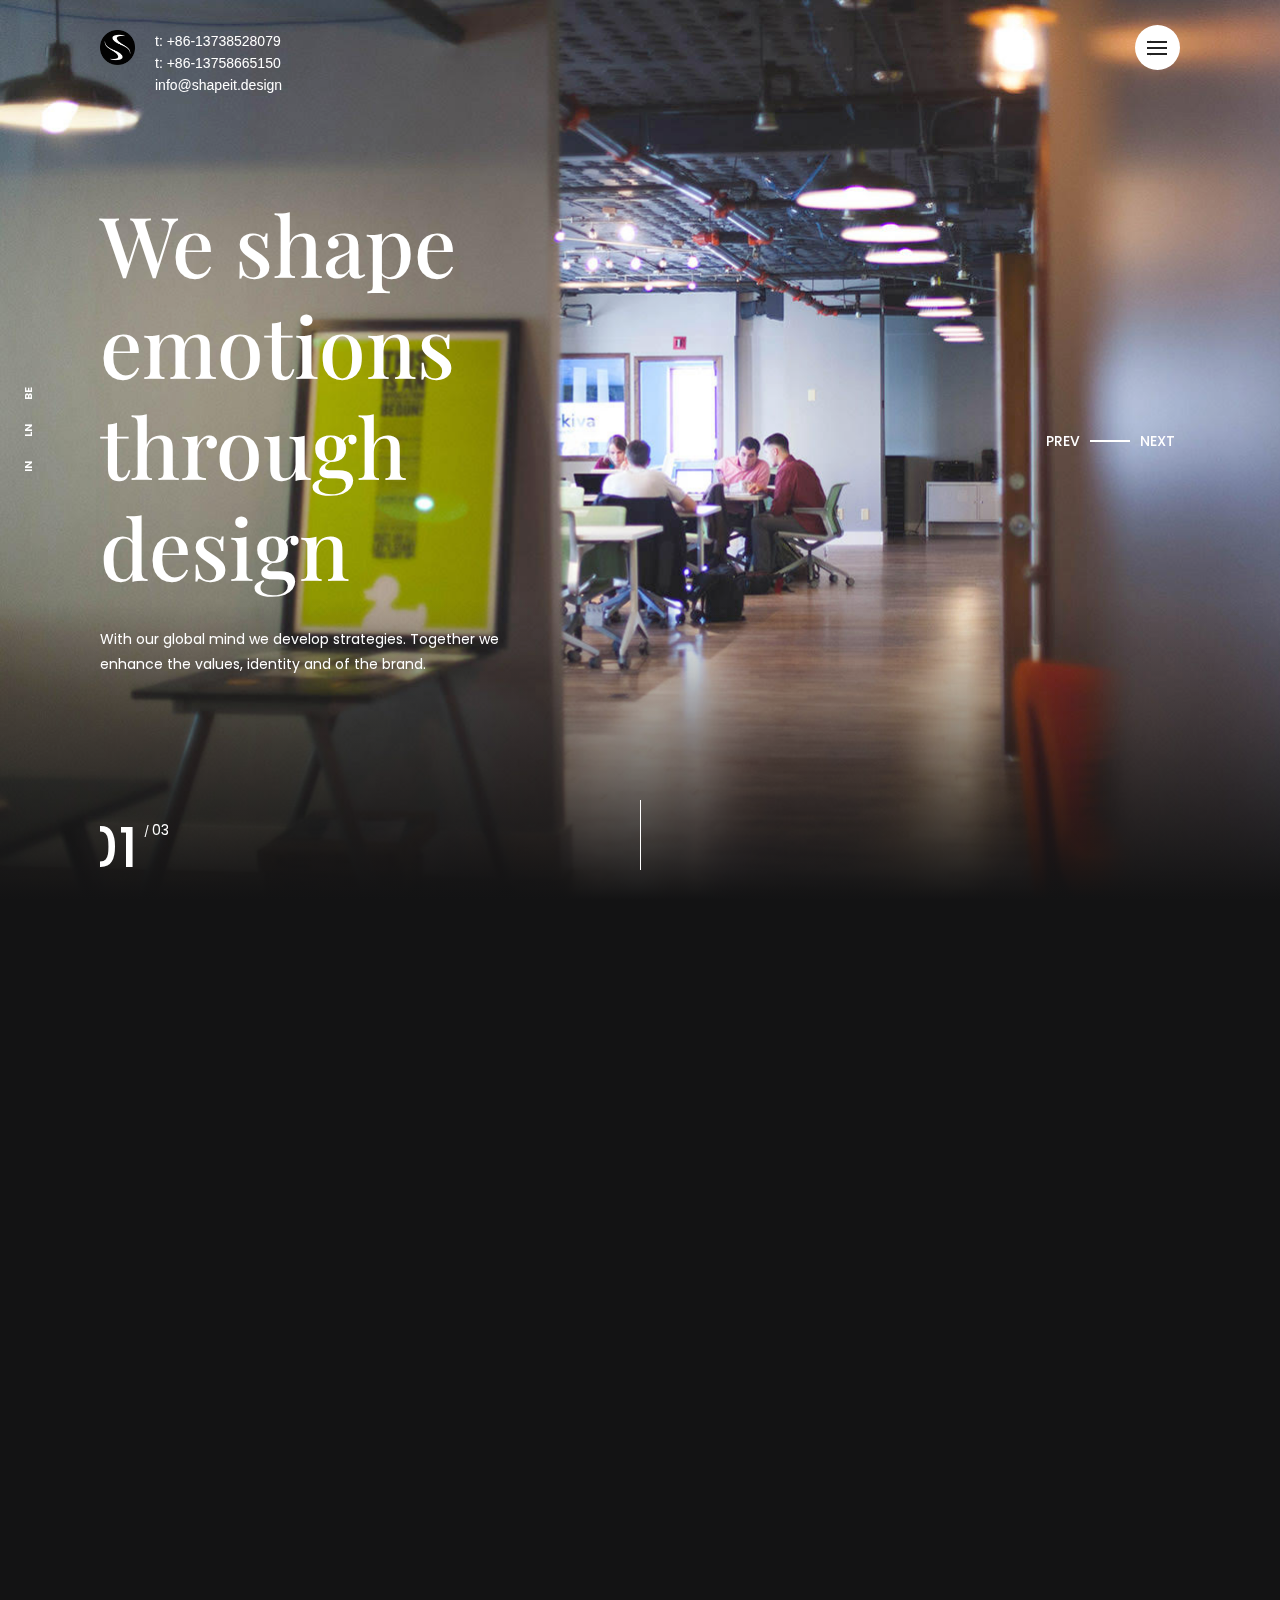
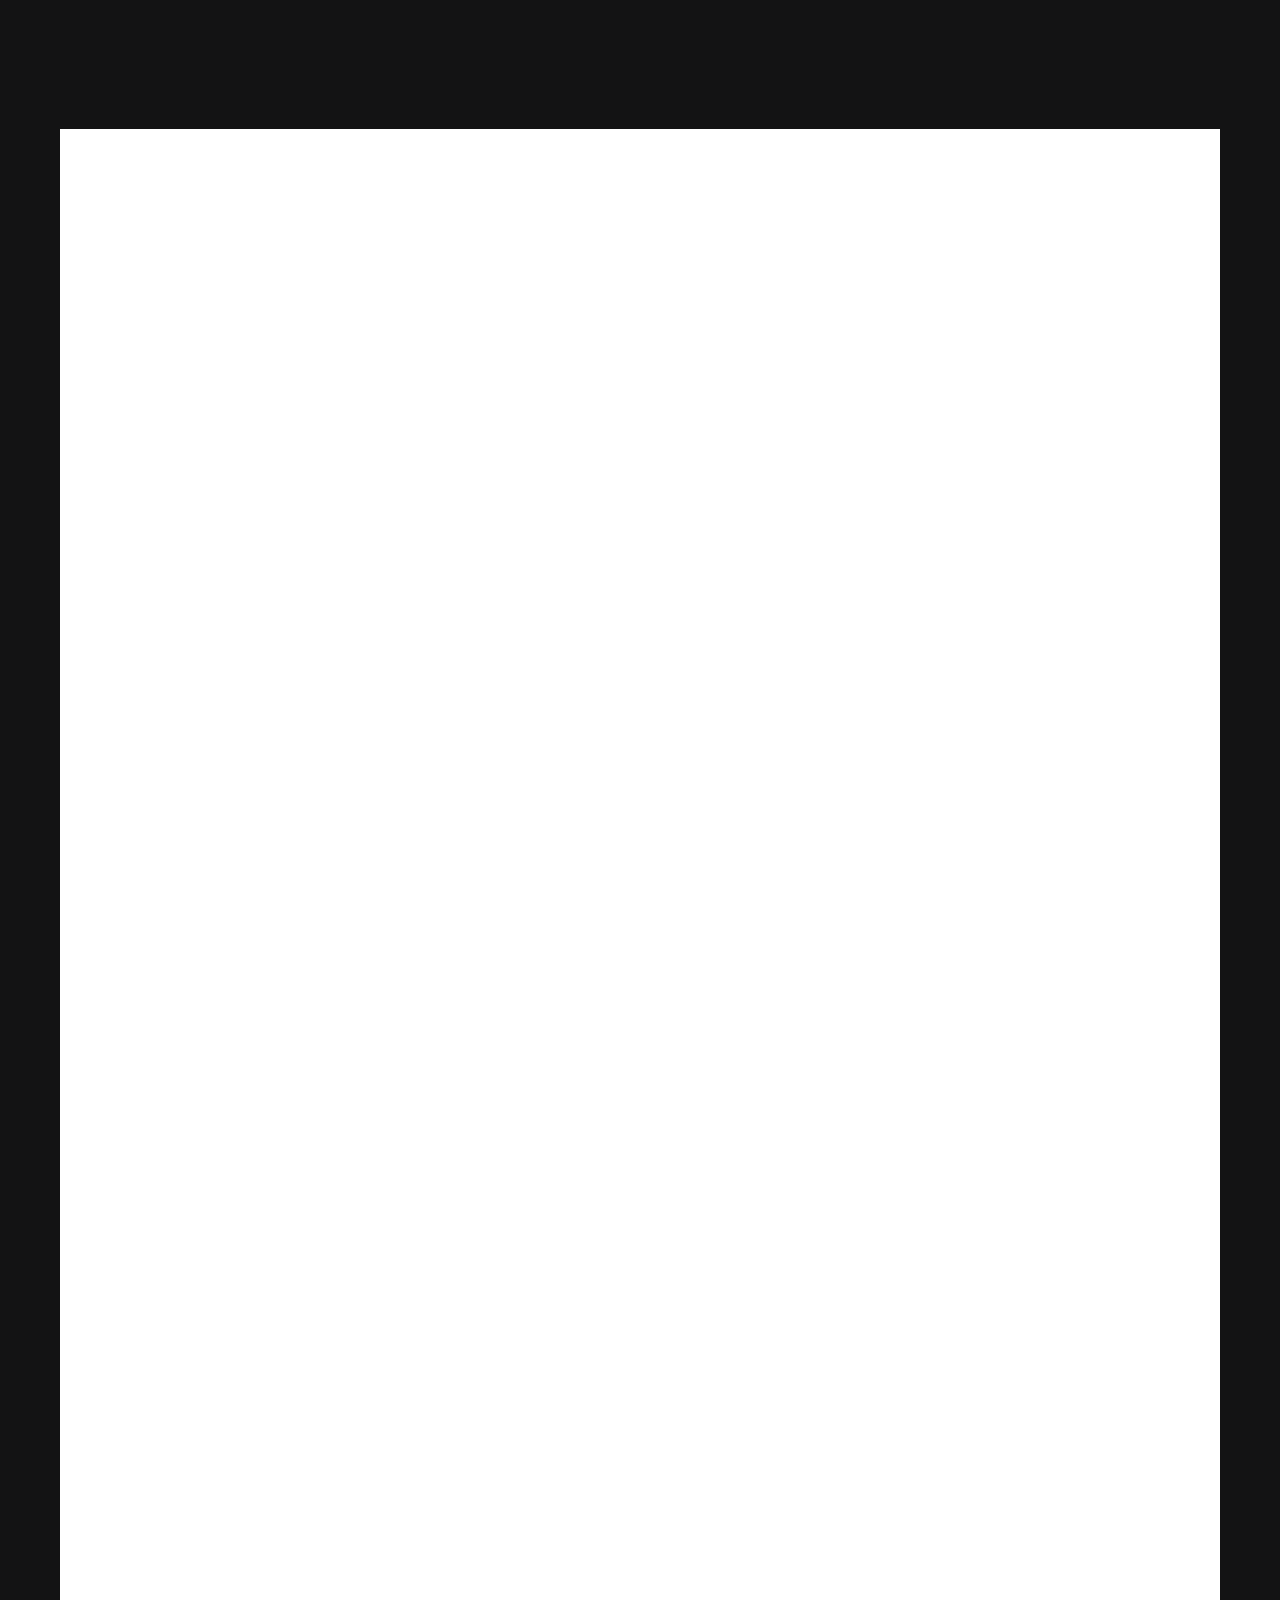
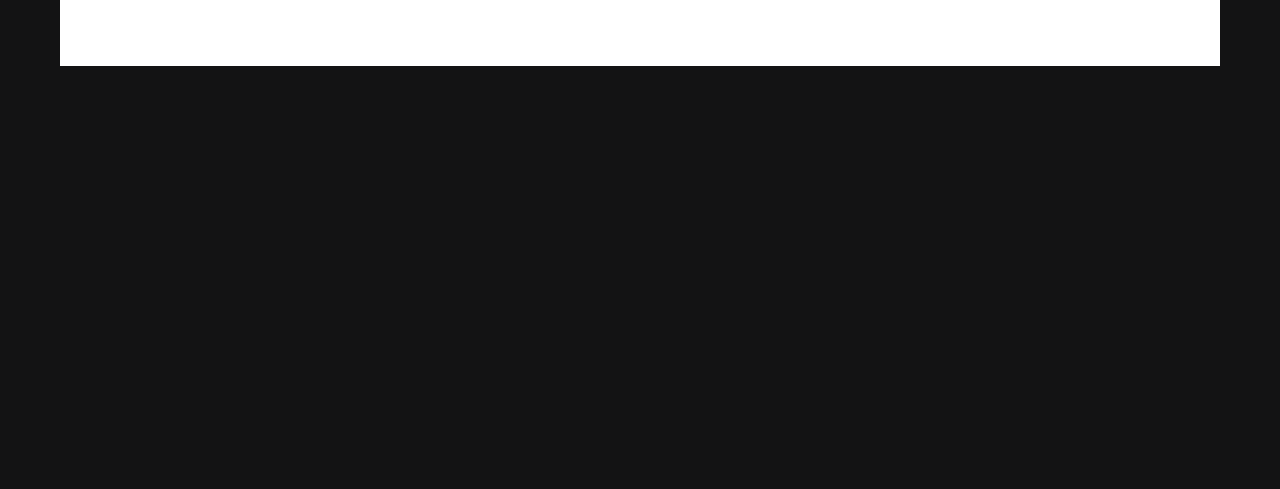
<file: index.html>
<!DOCTYPE html>
<html lang="en">

<head>
  <meta charset="utf-8" />
  <meta name="viewport" content="width=device-width, initial-scale=1, shrink-to-fit=no" />
  <meta name="format-detection" content="telephone=no" />
  <title>Shape It Design</title>
  <meta name="keywords"
    content="creative, works, showcase, portfolio, highlight, projects, parallax, agency, digital, studio, css, animation, transition, svg, html, css" />

  <!-- FAVICON FILES -->
  <link href="ico/favicon.png" rel="shortcut icon" />

  <!-- CSS FILES -->
  <link rel="stylesheet" href="css/animate.min.css" />
  <link rel="stylesheet" href="css/hamburger-menu.css" />
  <link rel="stylesheet" href="css/odometer.min.css" />
  <link rel="stylesheet" href="css/swiper.min.css" />
  <link rel="stylesheet" href="css/fancybox.min.css" />
  <link rel="stylesheet" href="css/bootstrap.min.css" />
  <link rel="stylesheet" href="css/style.css" />
</head>

<body>
  <div class="preloader">
    <img src="images/preloader.gif" alt="Image" />
    <ul class="text-rotater">
      <li>Hangin there</li>
      <li>Still loading</li>
      <li>Almost done</li>
    </ul>
  </div>
  <!-- end preloader -->
  <div class="transition-overlay"></div>
  <!-- end transition-overlay -->
  <main>
    <ul class="hamburger-navigation">
      <li>
        <a href="index.html">Home</a>
        <!-- <ul class="dropdown">
          <li><a href="index-video.html">VIDEO BG</a></li>
          <li><a href="index-mouse-split.html">MOUSE SPLIT</a></li>
          <li><a href="index-animation.html">ANIMATION</a></li>
        </ul> -->
      </li>
      <li><a href="index.html">Works</a></li>
      <li>
        <a href="say-hello.html">Contact</a>
      </li>
      <li>
        <a href="careers.html">Carrers</a>
      </li>
    </ul>
    <!-- end hamburger-navigation -->
    <svg class="shape-overlays" viewBox="0 0 100 100" preserveAspectRatio="none">
      <path class="shape-overlays__path" d=""></path>
      <path class="shape-overlays__path" d=""></path>
      <path class="shape-overlays__path" d=""></path>
    </svg>
    <header class="header">
      <div class="logo"><a href="index.html"><img src="images/logo.png" alt="Image"></a></div>
      <!-- end logo -->
      <div style="float: left" class="d-flex flex-column">
        <span class="phone">t: +86-13738528079</span>
        <span class="phone">t: +86-13758665150</span>
        <span class="phone">info@shapeit.design</span>
      </div>
      <div class="hamburger" id="hamburger">
        <div class="hamburger__line hamburger__line--01">
          <div class="hamburger__line-in hamburger__line-in--01"></div>
        </div>
        <div class="hamburger__line hamburger__line--02">
          <div class="hamburger__line-in hamburger__line-in--02"></div>
        </div>
        <div class="hamburger__line hamburger__line--03">
          <div class="hamburger__line-in hamburger__line-in--03"></div>
        </div>
        <div class="hamburger__line hamburger__line--cross01">
          <div class="hamburger__line-in hamburger__line-in--cross01"></div>
        </div>
        <div class="hamburger__line hamburger__line--cross02">
          <div class="hamburger__line-in hamburger__line-in--cross02"></div>
        </div>
      </div>
      <!-- end hamburger -->
      <!-- <div class="equalizer"> <span></span> <span></span> <span></span> <span></span> </div> -->
      <!-- end equalizer -->

      <ul class="language">
        <!-- <li><a href="#">EN</a></li> -->
        <!-- <li><a href="#">RU</a></li> -->
      </ul>
    </header>
    <ul class="social-bar">
      <li><a href="https://www.instagram.com/shapeit.design/">IN</a></li>
      <li><a href="https://www.linkedin.com/company/shapeit-design/about/">LN</a></li>
      <li><a href="https://www.behance.net/shapeemotions">BE</a></li>
    </ul>
    <section class="slider">
      <div class="swiper-container">
        <div class="swiper-wrapper">
          <div class="swiper-slide bg-image" data-background="images/slider1.jpg" data-stellar-background-ratio="0.5">
            <div class="inner">
              <!-- <h5 data-swiper-parallax="-600">CUSTOM ELEMENTS</h5> -->
              <h2 data-swiper-parallax="-400">We shape emotions through design</h2>
              <p data-swiper-parallax="-200">
                With our global mind we develop strategies. Together we enhance the values, identity and of the brand.
              </p>
              <!-- <a href="#" class="link">DISCOVER NOW</a> -->
              <!-- <a href="videos/video.mp4" class="video-link" data-fancybox data-width="640" data-height="360">
                <svg version="1.1" xmlns="http://www.w3.org/2000/svg" xmlns:xlink="http://www.w3.org/1999/xlink" x="0px"
                  y="0px" viewBox="0 0 104 104" enable-background="new 0 0 104 104" xml:space="preserve">
                  <circle class="video-play-circle" fill="none" stroke="#fff" stroke-width="4" stroke-miterlimit="10"
                    cx="52" cy="52" r="50" />
                </svg>
                <span class="video-play-outline"></span>
              </a> -->
            </div>
            <!-- end inner -->
          </div>
          <!-- end swiper-slide -->
          <div class="swiper-slide bg-image" data-background="images/slider2.jpg" data-stellar-background-ratio="0.5">
            <div class="inner">
              <!-- <h5 data-swiper-parallax="-600">USER INTERFACE</h5> -->
              <h2 data-swiper-parallax="-400">We are a complete design consultancy.</h2>
              <p data-swiper-parallax="-200">
                From strategy to customer love.
              </p>
              <!-- <a href="#" class="link">DISCOVER NOW</a> -->
            </div>
            <!-- end inner -->
          </div>
          <!-- end swiper-slide -->
          <div class="swiper-slide bg-image" data-background="images/slider3.jpg" data-stellar-background-ratio="0.5">
            <div class="inner">
              <!-- <h5 data-swiper-parallax="-600">EASY TO USE</h5> -->
              <h2 data-swiper-parallax="-400">Design meets strategy</h2>
              <p data-swiper-parallax="-200">
                We use strategy, business managment, product and transportation design as our knowledge, beyond
                discovering insights creating meaningful experiences.
              </p>
              <!-- <a href="#" class="link">DISCOVER NOW</a> -->
            </div>
            <!-- end inner -->
          </div>
          <!-- end swiper-slide -->
        </div>
        <!-- Add Pagination -->
        <div class="swiper-pagination"></div>
        <!-- Add Navigation -->
        <div class="swiper-button-prev">
          <span>PREV</span><img src="images/arrow-left.svg" alt="Image" />
        </div>
        <span class="swiper-button-line"></span>
        <div class="swiper-button-next">
          <span>NEXT</span><img src="images/arrow-right.svg" alt="Image" />
        </div>
      </div>
      <!-- end swiper-container -->
      <div class="scroll-down"><span></span></div>
    </section>
    <!-- end slider -->
    <section class="content">
      <div class="works four-cols">
        <div class="grid-sizer"></div>
        <!-- end grid-sizer -->
        <div class="grid-item-double">
          <figure class="reveal-effect se2-white wow perspective-box">
            <img src="images/a1.jpg" alt="Image" />
            <figcaption>
              <a href="project-detail1.html">
                <div class="bg-color" data-background="#2095f4"></div>
                <!-- end bg-color -->
                <!-- <div class="brand">
                    <img src="images/logo-brand.png" alt="Image" />
                  </div> -->
                <!-- end brand -->
                <h5>Mobility solutions</h5>
                <!-- <small>WEB, UI-UX, CODING</small> -->
              </a>
            </figcaption>
          </figure>
        </div>
        <!-- end grid-item -->
        <div class="grid-item-double">
          <figure class="reveal-effect se2-white wow perspective-box">
            <img src="images/a2.jpg" alt="Image" />
            <figcaption>
              <a href="project-detail2.html">
                <div class="bg-color" data-background="#ffc509"></div>
                <!-- end bg-color -->
                <!-- <div class="brand">
                    <img src="images/logo-brand.png" alt="Image" />
                  </div> -->
                <!-- end brand -->
                <h5>Helmet design</h5>
                <!-- <small>IOS, APP, CODEX</small> -->
              </a>
            </figcaption>
          </figure>
        </div>
        <!-- end grid-item -->
        <div class="grid-item">
          <figure class="reveal-effect se2-white wow perspective-box">
            <img src="images/a3.jpg" alt="Image" />
            <figcaption>
              <a href="project-detail3.html">
                <div class="bg-color" data-background="#6dd7a9"></div>
                <!-- end bg-color -->
                <!-- <div class="brand">
                    <img src="images/logo-brand.png" alt="Image" />
                  </div> -->
                <!-- end brand -->
                <h5>Engineering solutions</h5>
                <!-- <small>VIDEO, WEB, UI-UX</small> -->
              </a>
            </figcaption>
          </figure>
        </div>
        <!-- end grid-item -->
        <div class="grid-item">
          <figure class="reveal-effect se2-white wow perspective-box">
            <img src="images/a4.jpg" alt="Image" />
            <figcaption>
              <a href="project-detail4.html">
                <div class="bg-color" data-background="#2d2d2f"></div>
                <!-- end bg-color -->
                <!-- <div class="brand">
                    <img src="images/logo-brand.png" alt="Image" />
                  </div> -->
                <!-- end brand -->
                <h5>Accessories</h5>
                <!-- <small>VIDEO, OTHERS</small> -->
              </a>
            </figcaption>
          </figure>
        </div>
        <!-- end grid-item -->
        <div class="grid-item">
          <figure class="reveal-effect se2-white wow perspective-box">
            <img src="images/a6.jpg" alt="Image" />
            <figcaption>
              <a href="project-detail6.html">
                <div class="bg-color" data-background="#fec520"></div>
                <!-- end bg-color -->
                <!-- <div class="brand">
                    <img src="images/logo-brand.png" alt="Image" />
                  </div> -->
                <!-- end brand -->
                <h5>Motorcycle design</h5>
                <!-- <small>ANDROID, APP</small> -->
              </a>
            </figcaption>
          </figure>
        </div>
        <!-- end grid-item -->
        <div class="grid-item-double">
          <figure class="reveal-effect se2-white wow perspective-box">
            <img src="images/a5.jpg" alt="Image" />
            <figcaption>
              <a href="project-detail5.html">
                <div class="bg-color" data-background="#9f7cb2"></div>
                <!-- end bg-color -->
                <!-- <div class="brand">
                    <img src="images/logo-brand.png" alt="Image" />
                  </div> -->
                <!-- end brand -->
                <h5>Product design</h5>
                <!-- <small>AD, PRINT, DESIGN</small> -->
              </a>
            </figcaption>
          </figure>
        </div>
        <!-- end grid-item -->
      </div>
      <!-- end works -->
      <div class="icon-features">
        <div class="container">
          <div class="row">
            <div class="col-md-4 col-sm-4 col-12 wow fadeIn">
              <!-- <img src="images/icon01.png" alt="Image" /> -->
              <p class="titleBold">STRATEGY</p>

              <p>
                Each brand is unique. Our role is to help our clients to build and illustrate a long-term brand vision.
              </p>
              <!-- <a href="#">DISCOVER MORE</a> -->
            </div>
            <!-- end col-4 -->
            <div class="col-md-4 col-sm-4 col-12 wow fadeIn" data-wow-delay="0.2s">
              <!-- <img src="images/icon02.png" alt="Image" /> -->
              <p class="titleBold">DESIGN</p>

              <p>
                We aim to make the difference through the character and its perception. We believe in shaping the
                future.
              </p>
              <!-- <a href="#">DISCOVER MORE</a> -->
            </div>
            <!-- end col-4 -->
            <div class="col-md-4 col-sm-4 col-12 wow fadeIn" data-wow-delay="0.4s">
              <!-- <img src="images/icon03.png" alt="Image" /> -->
              <p class="titleBold">MARKETING</p>

              <p>
                We develop specific design identities creating an emotional connection with the customers.
              </p>
              <!-- <a href="#">DISCOVER MORE</a> -->
            </div>
            <!-- end col-4 -->
          </div>
          <!-- end row -->
        </div>
        <!-- end container -->
      </div>
      <!-- end icon-features -->
      <div class="side-image-content">
        <div class="inner">
          <figure class="reveal-effect se2-white wow main-image" data-aos="slide-effect">
            <img src="images/image01.jpg" alt="Image" />
          </figure>
          <figure class="reveal-effect se2-white wow sub-image" data-aos="slide-effect">
            <img src="images/image02.jpg" alt="Image" />
          </figure>
        </div>
        <!-- end inner -->
        <div class="inner bg1 wow fadeInRight">
          <div class="contenty">
            <h5>NEXT GENERATION</h5>
            <h2>We believe in holistic design</h2>
            <p>
              We are a close-knit team of industrial and digital designers, engineers, business analyst, researchers,
              and branding booster from around the world. We believe in advance the human experience.
            </p>
            <!-- <a href="#"><span data-hover="FIND OUT MORE">FIND OUT MORE</span></a> -->
          </div>
          <!-- end content -->
        </div>
        <!-- end inner -->
      </div>
      <!-- end side-image-content -->
      <div class="awards" id="counter">
        <div class="container">
          <div class="row">
            <div class="col-md-5 col-sm-12 col-12 wow fadeIn">
              <h2>Networking is the way to success</h2>
            </div>
            <!-- end col-5 -->
            <div class="col-md-7 col-sm-12 col-12 wow fadeIn" data-wow-delay="0.2s">
              <div class="row inner">
                <div class="col-md-4 col-sm-4 col-12">
                  <div class="award">
                    <figure>
                      <img src="images/award01.jpg" alt="Image" />
                    </figure>
                    <!-- <span class="odometer" id="1">00</span> -->
                  </div>
                  <!-- end award -->
                </div>
                <!-- end col-4 -->

                <div class="col-md-4 col-sm-4 col-12">
                  <div class="award">
                    <figure>
                      <img src="images/award02.jpg" alt="Image" />
                    </figure>
                    <!-- <span class="odometer" id="2">00</span> -->
                  </div>
                  <!-- end award -->
                </div>
                <!-- end col-4 -->

                <div class="col-md-4 col-sm-4 col-12">
                  <div class="award">
                    <figure>
                      <img src="images/award03.jpg" alt="Image" />
                    </figure>
                    <!-- <span class="odometer" id="3">00</span> -->
                  </div>
                  <!-- end award -->
                </div>
                <!-- end col-4 -->
              </div>
              <!-- end row inner -->
            </div>
            <!-- end col-7 -->
          </div>
          <!-- end row -->
          <div class="row">
            <div class="col-md-5 col-sm-12 col-12 wow fadeIn">
              <h2></h2>
            </div>
            <!-- end col-5 -->
            <div class="col-md-7 col-sm-12 col-12 wow fadeIn" data-wow-delay="0.2s">
              <div class="row inner">
                <div class="col-md-4 col-sm-4 col-12">
                  <div class="award">
                    <figure>
                      <img src="images/award04.jpg" alt="Image" />
                    </figure>
                    <!-- <span class="odometer" id="1">00</span> -->
                  </div>
                  <!-- end award -->
                </div>
                <!-- end col-4 -->

                <div class="col-md-4 col-sm-4 col-12">
                  <div class="award">
                    <figure>
                      <img src="images/award05.jpg" alt="Image" />
                    </figure>
                    <!-- <span class="odometer" id="2">00</span> -->
                  </div>
                  <!-- end award -->
                </div>
                <!-- end col-4 -->

                <div class="col-md-4 col-sm-4 col-12">
                  <!-- <div class="award"> -->
                  <!-- <figure>
                      <img src="images/award03.jpg" alt="Image" />
                    </figure> -->
                  <!-- <span class="odometer" id="3">00</span> -->
                  <!-- </div> -->
                  <!-- end award -->
                </div>
                <!-- end col-4 -->
              </div>
              <!-- end row inner -->
            </div>
            <!-- end col-7 -->
          </div>
          <!-- end row -->
        </div>
        <!-- end container -->
      </div>
      <!-- end awards -->
    </section>
    <!-- end content -->
  </main>
  <div class="footer-spacing"></div>
  <!-- end footer-spacing -->
  <footer class="footer">
    <img src="images/logo.png" alt="Image" />
    <ul class="social-media">
      <li><a href="https://www.instagram.com/shapeit.design/">IN</a></li>
      <li><a href="https://www.linkedin.com/company/shapeit-design/about/">LN</a></li>
      <li><a href="https://www.behance.net/shapeemotions">BE</a></li>
    </ul>
    <h4>Creativity is Everywhere</h4>
    <h2>Have an idea or project? Let's talk</h2>
    <a href="say-hello.html" class="btn-contact"><span data-hover="LET'S BE IN TOUCH">LET'S BE IN TOUCH</span></a>
    <div class="footer-bar">
      <!-- <span class="pull-left">© 2018 Anchor - All rights reserved.</span> -->
      <!-- <span class="pull-right">Site created by <a href="#">Themezinho</a></span> -->
    </div>
    <!-- end footer-bar -->
  </footer>
  <!-- end footer -->

  <!-- JS FILES -->
  <script src="js/jquery.min.js"></script>
  <script>
    // PRELOADER
    (function ($) {
      $(window).load(function () {
        $("body").addClass("page-loaded");
      });
    })(jQuery);
  </script>
  <script src="js/bootstrap.min.js"></script>
  <script src="js/swiper.min.js"></script>
  <script src="js/fancybox.min.js"></script>
  <script src="js/jquery.stellar.js"></script>
  <script src="js/odometer.min.js"></script>
  <script src="js/hamburger.min.js"></script>
  <script src="js/easings.js"></script>
  <script src="js/isotope.min.js"></script>
  <script src="js/wow.min.js"></script>
  <script src="js/perspective.min.js"></script>
  <script src="js/scripts.js"></script>
</body>

</html>
</file>
<file: css/hamburger-menu.css>
.hamburger-navigation {
	width: 100%;
	height: 100%;
	position: fixed;
	display: flex;
	flex-direction: column;
	justify-content: center;
	text-align: center;
	margin: 0;
	padding: 0;
	visibility: hidden;
	z-index: 3;
}
.hamburger-navigation li {
	width: 100%;
	float: left;
	opacity: 0;
	pointer-events: none;
	display: block;
	transition: transform 0.3s, opacity 0.3s;
	transform: translateY(100%);
	transition-timing-function: ease-out;
	margin: 10px 0;
}
.hamburger-navigation li .dropdown {
	display: none;
	margin: 0;
	padding: 0 10%;
}
.hamburger-navigation li .dropdown li {
	width: auto;
	margin: 0 10px;
	display: inline-block;
	float: none;
	font-size: 14px;
	font-weight: 700;
}
.hamburger-navigation li .dropdown li .dropdown {
	padding: 0;
	margin-top: 10px;
}
.hamburger-navigation li .dropdown li .dropdown li {
	font-size: 17px;
	font-weight: 400;
	font-family: var(--font-secondary);
}
.hamburger-navigation.is-opened {
	z-index: 5;
	visibility: visible;
}
.hamburger-navigation li a {
	color: #fff;
	opacity: 1;
	font-size: 32px;
	font-family: "Fjalla One";
	text-transform: uppercase;
	position: relative;
}
.hamburger-navigation li a {
	-webkit-transition: all 0.4s ease;
	-moz-transition: all 0.4s ease;
	-ms-transform: all 0.4s ease;
	transition: all 0.4s ease;
}
.hamburger-navigation li a span {
	font-size: 11px;
	padding: 0 5px;
	background: #fff;
	color: #f50c1a;
	position: absolute;
	right: -4px;
	top: -14px;
}
.hamburger-navigation li a:hover {
	text-decoration: none;
	text-shadow: 0 0 30px rgba(255,255,255,0.6);
}
.hamburger-navigation.is-opened li {
	opacity: 1;
	transform: translateY(0) rotate(0);
	pointer-events: auto;
	transition-timing-function: ease;
	transition-duration: 0.3s;
}
.hamburger-navigation li:nth-of-type(1) {
	transition-delay: 0s;
}
.hamburger-navigation.is-opened li:nth-of-type(1) {
	transition-delay: 0.65s;
}
.hamburger-navigation li:nth-of-type(2) {
	transition-delay: 0s;
}
.hamburger-navigation.is-opened li:nth-of-type(2) {
	transition-delay: 0.7s;
}
.hamburger-navigation li:nth-of-type(3) {
	transition-delay: 0s;
}
.hamburger-navigation.is-opened li:nth-of-type(3) {
	transition-delay: 0.75s;
}
.hamburger-navigation li:nth-of-type(4) {
	transition-delay: 0s;
}
.hamburger-navigation.is-opened li:nth-of-type(4) {
	transition-delay: 0.8s;
}
.hamburger-navigation li:nth-of-type(5) {
	transition-delay: 0s;
}
.hamburger-navigation.is-opened li:nth-of-type(5) {
	transition-delay: 0.85s;
}
.hamburger-navigation li:nth-of-type(6) {
	transition-delay: 0s;
}
.hamburger-navigation.is-opened li:nth-of-type(6) {
	transition-delay: 0.9s;
}
.shape-overlays {
	width: 100vw;
	height: 100vh;
	pointer-events: none;
	position: fixed;
	top: 0;
	left: 0;
	z-index: 4;
}
.shape-overlays.is-opened {
	pointer-events: auto;
}
.shape-overlays__path:nth-of-type(1) {
	fill: #000;
}
.shape-overlays__path:nth-of-type(2) {
	fill: #1d1d1f;
}
.shape-overlays__path:nth-of-type(3) {
	fill: #f50c1a;
}
 @-webkit-keyframes intervalHamburgerBorder {
 0% {
 opacity: 1;
 -webkit-transform: scale(1);
 transform: scale(1);
}
 80% {
 -webkit-transform: scale(1.6);
 transform: scale(1.6);
}
 100% {
 opacity: 0;
 -webkit-transform: scale(1.6);
 transform: scale(1.6);
}
}
 @keyframes intervalHamburgerBorder {
 0% {
 opacity: 1;
 -webkit-transform: scale(1);
 transform: scale(1);
}
 80% {
 -webkit-transform: scale(1.6);
 transform: scale(1.6);
}
 100% {
 opacity: 0;
 -webkit-transform: scale(1.6);
 transform: scale(1.6);
}
}
.hamburger {
	width: 45px;
	height: 45px;
	display: block;
	position: relative;
	cursor: pointer;
	z-index: 110;
	border-radius: 50%;
	background: #fff;
	pointer-events: auto;
	-webkit-tap-highlight-color: rgba(0,0,0,0);
}
.hamburger__line {
	width: 20px;
	height: 2px;
	overflow: hidden;
	position: absolute;
	z-index: 10;
}
.hamburger__line-in {
	width: 84px;
	height: 2px;
	position: absolute;
	top: 0;
	left: 0;
}
.hamburger__line-in::before, .hamburger__line-in::after {
	width: 28px;
	height: 2px;
	content: '';
	display: block;
	position: absolute;
	top: 0;
	background-color: #222;
}
.hamburger__line-in::before {
	left: -56px;
}
.hamburger__line-in::after {
	left: 0;
}
.hamburger__line--01, .hamburger__line--02, .hamburger__line--03, .hamburger__line--cross01, .hamburger__line--cross02 {
	left: 12px;
}
.hamburger__line--01 {
	top: 16px;
}
.hamburger__line--02, .hamburger__line--cross01, .hamburger__line--cross02 {
	top: 22px;
}
.hamburger__line--03 {
	top: 28px;
}
.hamburger__line--cross01 {
	-webkit-transform: rotate(45deg);
	transform: rotate(45deg);
}
.hamburger__line--cross02 {
	-webkit-transform: rotate(-45deg);
	transform: rotate(-45deg);
}
.hamburger__line {
	-webkit-transition-duration: 0.6s;
	transition-duration: 0.6s;
	-webkit-transition-timing-function: cubic-bezier(0.19, 1, 0.22, 1);
	transition-timing-function: cubic-bezier(0.19, 1, 0.22, 1);
}
.hamburger__line-in {
	-webkit-transition-duration: 0.6s;
	transition-duration: 0.6s;
	-webkit-transition-timing-function: cubic-bezier(0.19, 1, 0.22, 1);
	transition-timing-function: cubic-bezier(0.19, 1, 0.22, 1);
}
.hamburger__line-in::before, .hamburger__line-in::after {
	-webkit-transition-timing-function: cubic-bezier(0.19, 1, 0.22, 1);
	transition-timing-function: cubic-bezier(0.19, 1, 0.22, 1);
	-webkit-transition-property: -webkit-transform;
	transition-property: -webkit-transform;
	transition-property: transform;
	transition-property: transform, -webkit-transform;
}
.hamburger__line-in--cross01, .hamburger__line-in--cross02 {
	-webkit-transform: translateX(-33.3%);
	transform: translateX(-33.3%);
}
.hamburger__line-in--01 {
	-webkit-transition-delay: 0.2s;
	transition-delay: 0.2s;
}
.hamburger__line-in--02 {
	-webkit-transition-delay: 0.25s;
	transition-delay: 0.25s;
}
.hamburger__line-in--02::before, .hamburger__line-in--02::after {
	-webkit-transition-delay: 0.05s;
	transition-delay: 0.05s;
}
.hamburger__line-in--03 {
	-webkit-transition-delay: 0.3s;
	transition-delay: 0.3s;
}
.hamburger__line-in--03::before, .hamburger__line-in--03::after {
	-webkit-transition-delay: 0.1s;
	transition-delay: 0.1s;
}
.hamburger__line-in--cross01 {
	-webkit-transition-delay: 0.0s;
	transition-delay: 0.0s;
}
.hamburger__line-in--cross02 {
	-webkit-transition-delay: 0.05s;
	transition-delay: 0.05s;
}
.hamburger__line-in--cross02::before, .hamburger__line-in--cross02::after {
	-webkit-transition-delay: 0.1s;
	transition-delay: 0.1s;
}
.hamburger.is-opened-navi .hamburger__line-in--01, .hamburger.is-opened-navi .hamburger__line-in--02, .hamburger.is-opened-navi .hamburger__line-in--03 {
	-webkit-transform: translateX(33.3%);
	transform: translateX(33.3%);
}
.hamburger.is-opened-navi .hamburger__line-in--cross01, .hamburger.is-opened-navi .hamburger__line-in--cross02 {
	-webkit-transform: translateX(0);
	transform: translateX(0);
}
.hamburger.is-opened-navi .hamburger__line-in--01 {
	-webkit-transition-delay: 0s;
	transition-delay: 0s;
}
.hamburger.is-opened-navi .hamburger__line-in--02 {
	-webkit-transition-delay: 0.05s;
	transition-delay: 0.05s;
}
.hamburger.is-opened-navi .hamburger__line-in--03 {
	-webkit-transition-delay: 0.1s;
	transition-delay: 0.1s;
}
.hamburger.is-opened-navi .hamburger__line-in--cross01 {
	-webkit-transition-delay: 0.25s;
	transition-delay: 0.25s;
}
.hamburger.is-opened-navi .hamburger__line-in--cross02 {
	-webkit-transition-delay: 0.3s;
	transition-delay: 0.3s;
}
.hamburger:hover .hamburger__line-in::before, .hamburger:hover .hamburger__line-in::after {
	-webkit-transform: translateX(200%);
	transform: translateX(200%);
}
.hamburger:hover .hamburger__line-in--01::before, .hamburger:hover .hamburger__line-in--01::after, .hamburger:hover .hamburger__line-in--02::before, .hamburger:hover .hamburger__line-in--02::after, .hamburger:hover .hamburger__line-in--03::before, .hamburger:hover .hamburger__line-in--03::after {
	-webkit-transition-duration: 1s;
	transition-duration: 1s;
}
.hamburger:hover .hamburger__line-in--cross01::before, .hamburger:hover .hamburger__line-in--cross01::after, .hamburger:hover .hamburger__line-in--cross02::before, .hamburger:hover .hamburger__line-in--cross02::after {
	-webkit-transition-duration: 0s;
	transition-duration: 0s;
}
.hamburger.is-opened-navi:hover .hamburger__line-in--cross01::before, .hamburger.is-opened-navi:hover .hamburger__line-in--cross01::after, .hamburger.is-opened-navi:hover .hamburger__line-in--cross02::before, .hamburger.is-opened-navi:hover .hamburger__line-in--cross02::after {
	-webkit-transition-duration: 1s;
	transition-duration: 1s;
}
.hamburger.is-opened-navi:hover .hamburger__line-in--01::before, .hamburger.is-opened-navi:hover .hamburger__line-in--01::after, .hamburger.is-opened-navi:hover .hamburger__line-in--02::before, .hamburger.is-opened-navi:hover .hamburger__line-in--02::after, .hamburger.is-opened-navi:hover .hamburger__line-in--03::before, .hamburger.is-opened-navi:hover .hamburger__line-in--03::after {
	-webkit-transition-duration: 0s;
	transition-duration: 0s;
}
</file>
<file: css/style.css>
/*

@Author: Themezinho
@URL: http://www.themezinho.net
 
This file contains the styling for the actual theme, this
is the file you need to edit to change the look of the
theme.


	// Table of contents //

		01. GOOGLE FONTS
		02. BODY
		03. HTML TAGS
		04. CUSTOM TAGS
		05. SECTIONS
		06. CONTENT
		07. ODOMETER
		08. EQUALIZER
		09. REVEAL EFFECT
		10. PAGE TRANSITION
		11. PRELOADER
		12. PAGE LOADED
		13. TEXT ROTATER
		14. PERSPECTIVE 
		15. SOCIAL BAR
		16. HEADER
		17. DROPDOWN
		18. SLIDER
		19. SLIDER FRACTION
		20. SLIDER BUTTONS
		21. SLIDER CONTENT
		22. SLIDER LINKS
		23. INT HERO
		24. ABOUT STUDIO
		25. WORKS
		26. WORKS FILTER
		27. WORKS FIGURE
		28. ICON FEATURES
		29. TEAM MEMBERS
		30. CLIENTS
		31. SIDE IMAGE CONTENT
		32. AWARDS
		33. JOURNAL
		34. CONTACT
		35. FOOTER
		36. SCROLL DOWN
		37. RESPONSIVE MEDIUM FIXES
		38. RESPONSIVE TABLET FIXES
		39. RESPONSIVE MOBILE FIXES

	

*/





/* GOOGLE FONTS */
@import url('https://fonts.googleapis.com/css?family=Playfair+Display|Fjalla+One|Poppins:300,400,500,600,700,900&subset=latin-ext');


/* BODY */
*{outline: none !important}
body{margin: 0; padding: 0; font-family: 'Poppins', sans-serif; font-size: 14px; color: #131314; background: #131314;}
body{-webkit-font-smoothing: antialiased; text-rendering: optimizeLegibility; -moz-osx-font-smoothing: grayscale;}
body{height: 100%;}
html{height: 100%;}



/* HTML TAGS */
a{-webkit-transition: .25s ease-in-out;-moz-transition: .25s ease-in-out;-ms-transition: .25s ease-in-out; -o-transition: .25s ease-in-out; transition: .25s ease-in-out;}
img{ max-width: 100%;}
strong{ font-weight: 700;}
b{font-weight: 700;}



/* CUSTOM TAGS */
.pull-left{ float: left;}
.pull-right{ float: right;}
.overflow-hidden{overflow: hidden;}



/* SECTIONS */
main{ width: 100%; float: left; position: relative; z-index: 2; }
section{position: relative;}
aside{position: relative;}
footer{position: relative;}



/* CONTENT */
.content{ width: calc(100% - 120px); float: left; background: #fff; margin: 0 60px;}


.titleBold{
	font-size: 18px;
    font-weight: bold;
}

/* ODOMETER */
.odometer.odometer-auto-theme .odometer-digit, .odometer.odometer-theme-car .odometer-digit{ padding:0;}
.odometer.odometer-auto-theme .odometer-digit .odometer-digit-inner, .odometer.odometer-theme-car .odometer-digit .odometer-digit-inner{ left:0;}




/* EQUALIZER */
.equalizer { width: 18px; height: 20px; cursor: pointer; position: relative;}
.equalizer span { background: #fff; width: 3px; height: 0px; bottom: 0; left: 0%; display: block; position: absolute; transition: height 0.2s linear;}
.equalizer span:nth-child(1) { margin-left: 5px;}
.equalizer span:nth-child(2) { margin-left: 10px;}
.equalizer span:nth-child(4) { margin-left: 15px;}
.equalizer span:nth-child(5) {margin-left: 20px;}
.equalizer.paused span { height: 3px !important;}




/* REVEAL EFFECT */
.reveal-effect { float: left; overflow: hidden; position: relative;}
.reveal-effect>img { -webkit-animation-duration: 2s;  animation-duration: 2s;  -webkit-animation-fill-mode: forwards;  animation-fill-mode: forwards;  -webkit-animation-timing-function: cubic-bezier(.785,.135,.15,.86);  animation-timing-function: cubic-bezier(.785,.135,.15,.86); position: relative;}
.reveal-effect>img { -webkit-animation-fill-mode: forwards; animation-fill-mode: forwards; }
.reveal-effect { -webkit-transition-property: -webkit-transform; transition-property: -webkit-transform; transition-property: transform; transition-property: transform, -webkit-transform;}
.reveal-effect {-webkit-transition-duration: 1.2s; transition-duration: 1.2s; -webkit-transition-timing-function: cubic-bezier(.25,.1,.25,1); transition-timing-function: cubic-bezier(.25,.1,.25,1);}
.reveal-effect.animated {-webkit-transform: translate(0,0); transform: translate(0,0);}
.reveal-effect.animated img {-webkit-animation-name: show-img-1;animation-name: show-img-1;}
.reveal-effect:after {-webkit-animation-fill-mode: forwards; animation-fill-mode: forwards; -webkit-animation-timing-function: cubic-bezier(.785,.135,.15,.86); animation-timing-function: cubic-bezier(.785,.135,.15,.86);}
.reveal-effect:after { content:"";  width: 100%; height: 100%; display: block; position: absolute; top: 0; left: 0;}
.reveal-effect:after{-webkit-transform-origin: left top; transform-origin: left top; -webkit-transform: scale(.05,0); transform: scale(.05,0); -webkit-animation-duration: 2s; animation-duration: 2s; -webkit-animation-fill-mode: forwards; animation-fill-mode: forwards; -webkit-animation-timing-function: cubic-bezier(.785,.135,.15,.86); animation-timing-function: cubic-bezier(.785,.135,.15,.86);}
.reveal-effect.se2-white:after { background-color: #f50c1a; }
.reveal-effect.animated:after { -webkit-animation-name: slide-bg-2; animation-name: slide-bg-2;}




/* PAGE TRANSITION */
.transition-overlay{ width:100%; height:100%; position:fixed; left:0; top:0; background:#F50C19; z-index:99999; opacity:0; visibility:hidden;}
.transition-overlay{ -moz-transition: all 0.5s ease; -o-transition: all 0.5s ease; -ms-transition: all 0.5s ease; transition: all 0.5s ease;}
.transition-overlay.show-me{ opacity:1; visibility:visible;}




/* PRELOADER */
.preloader{ width: 100%; height: 100%; position: fixed; left: 0; top: 0; z-index: 99; background:#f50c1a; }
.preloader{-webkit-transition: all 0.4s ease; -moz-transition: all 0.4s ease; -ms-transform:all 0.4s ease; transition: all 0.4s ease;  }
.preloader *{-webkit-transition: all 0.4s ease; -moz-transition: all 0.4s ease; -ms-transform:all 0.4s ease; transition: all 0.4s ease;} 
.preloader img{ width: 80px; height: 80px; position: absolute; left: 50%; top:50%; margin-left: -40px; margin-top: -40px; z-index: 4; border-radius: 50%; padding: 10px; background: #fff;}




/* PAGE LOADED */
.page-loaded .preloader{ top: -100%; transition-delay: 0.60s;}
.page-loaded .preloader img{ opacity: 0; margin-top: -120px; transition-delay: 0.30s;}
.page-loaded .header{top: 0; opacity: 1; transition-delay: 0.6s;}
.page-loaded .slider{transform: translateY(0); transition-delay: 0.6s; opacity: 1;}
.page-loaded .int-hero .inner h2{transform: translateY(0); transition-delay: 0.6s; opacity: 1;}




/* TEXT ROTATER*/
.text-rotater{ width: 100%; float: left; height: 20px; position: absolute; left: 0; top: 50%; margin-top: 60px; font-size: 11px; font-weight: 600; color: #fff; text-transform:uppercase;}
.text-rotater li{ width: 100%; position: absolute; left: 0; top: 0; text-align: center; opacity: 0; animation: play 4.5s infinite; }
.text-rotater li:nth-child(2) { animation-delay: 1.5s; }
.text-rotater li:nth-child(3) { animation-delay: 3s; }




/* PERSPECTIVE HOVER */
 .perspective-box { position: relative; display:inline-block; width:100%; margin: 5px; cursor: pointer; transform: perspective(600px) translate3d(0, 0, 0);   backface-visiblity:none;  transform-style: preserve-3d;}	
.perspective-box img { width:100%; float: left;}
.perspective-box:hover { box-shadow: 0 66px 75px -10px rgba(0,0,0,.3);  transform-style: preserve-3d; z-index:20; }




/* SOCIAL BAR */
.social-bar{ width: 400px; position: fixed; left: 0; top: 50%; margin-top: 200px; z-index: 3; -moz-transform: rotate(-90deg); -ms-transform: rotate(-90deg); -webkit-transform: rotate(-90deg); transform: rotate(-90deg); -moz-transform-origin: 0 0; -ms-transform-origin: 0 0; -webkit-transform-origin: 0 0; transform-origin: 0 0; text-align: center;}
.social-bar li{display:inline-block; list-style: none; padding: 20px 0; margin: 0 10px; font-weight: 600;}
.social-bar li a{float: left; color: #fff; font-size: 11px;}
.social-bar li a:hover{text-decoration: none; color: #f50c1a;}



	
/* HEADER */
.header{ width: 100%; position: absolute; left: 0; top: -100%; z-index: 5; padding: 30px 100px; opacity: 0;}
.header{-webkit-transition: all 1s ease; -moz-transition: all 1s ease; -ms-transform:all 1s ease; transition: all 1s ease; } 
.header .logo{float: left; margin-right: 20px;}
.header .logo img{ width: 35px;}
.header .phone{float: left; color: #fff !important; line-height: 22px; font-family: "Helvetica Neue", Helvetica, Arial, sans-serif;}
.header .language{ float: right; margin-right: 30px; margin-bottom: 0;}
.header .language li{ float: left; list-style: none; margin: 0; margin-left: 20px; font-family: "Fjalla One";}
.header .language li a{float: left; color: #fff; line-height: 35px;}
.header .language li a:hover{text-decoration: none; opacity: 0.8;}
.header .hamburger{float: right; margin-top: -5px;}
.header .equalizer{float: right; margin-top: 5px; margin-right: 20px;}
.overflow-hidden .header .logo img{-webkit-filter: brightness(0) invert(1); filter: brightness(0) invert(1);}




/* DROPDOWN */
.hamburger-navigation li:hover ul{display: block;}
.hamburger-navigation li ul{ width: 100%; float: left; margin: 0; padding: 0; text-align: center; display: none;}
.hamburger-navigation li ul li{width: auto; float: none; display: inline-block; padding: 0; margin: 0; position: relative;}
.hamburger-navigation li ul li:after{content: ""; width: 6px; height: 6px; background: #fff; position: absolute; right: -16px; top: 7px; border-radius: 50%;}
.hamburger-navigation li ul li:last-child:after{display: none;}
.hamburger-navigation li ul li a{font-size: 15px; padding: 0 10px;}




/* SLIDER */
.slider{ width: 100%; height: 100vh; float: left; position: relative; background: #131314; z-index: 1;}
.slider{transform: translateY(250px); opacity: 0;}
.slider{-webkit-transition: .25s ease-in-out;-moz-transition: .25s ease-in-out;-ms-transition: .25s ease-in-out; -o-transition: .25s ease-in-out; transition: .25s ease-in-out;}
.slider .video-bg{ width: 100%; height: 100%; position: absolute; left: 0; top: 0; overflow: hidden; background: #e41c2d;}
.slider .video-bg video{min-height: 100%; min-width: 100%; float: left; mix-blend-mode: hard-light; -webkit-filter: grayscale(100%) contrast(1); filter: grayscale(100%) contrast(0.8);}
.slider .video-bg:after{content: ''; width: 100%; height: 100%; position: absolute; top: 0; left: 0; background-color: #1d3162; mix-blend-mode: lighten;}
.slider .animation-hero{width: 100%; height: 100%; position: absolute; left: 0; top: 0; background:url(../images/hero1.gif) center no-repeat #131314; background-size: 600px 450px;}
.slider .swiper-container{ width: 100%; height: 100%; position: absolute; left: 0; top: 0; overflow: hidden;}
.slider .swiper-container{-webkit-transition: all 0.8s ease; -moz-transition: all 0.8s ease; -ms-transform:all 0.8s ease; transition: all 0.8s ease; } 
.slider .swiper-container .swiper-wrapper{ width: 100%; float: left; display: flex; flex-direction: row;}



/* SPLIT */
.split{width:100%; height:100vh; float:left; position: relative; background: #131314; z-index: 1;}
.split .inner{width:100%; float:left; padding:0 100px; color:#fff;}
.split .inner p{ display:inline-block; width:50%; font-size:17px; font-weight:300;}
.split .inner a{ display:inline-block; font-size: 12px; font-weight: 600; color: #fff; position: relative;}
.split .inner a:hover{ text-decoration: none;}
.split .inner a:before { content: ''; display: block; position: absolute; left: 0; bottom: 2px; height: 7px; width: 0; transition: width 0s ease, background .25s ease; mix-blend-mode: color;}
.split .inner a:after { content: ''; display: block; position: absolute; right: 0; bottom: 2px; height: 7px; width: 0; background: #56e9b1; transition: width .25s ease; mix-blend-mode: color;}
.split .inner a:hover:before { width: 100%; background: #56e9b1; transition: width .25s ease;}
.split .inner a:hover:after { width: 100%; background: transparent; transition: all 0s ease;}
.split  .split-back { position: relative; background: #ebca1c; color: #fff;  height: 100%;  overflow: hidden;  display: flex;  align-items: center; }
.split .split-front { position: absolute; top: 0; left: 0; width: 100%; justify-content: flex-end; height: 100%;  overflow: hidden;  display: flex;  align-items: center;}
.split .split-front .front-bg{width: 100%; height: 100%; float: left; background: #8e8973; position: absolute; left: 0; top: 0;}
.split .split-front .text-holder{position: relative; z-index: 2;}
.split .inner h1{ width:100%;  float: left;  font-size: 15vw; font-weight: 700; padding-bottom:15px; overflow:hidden; -webkit-background-clip: text;    -webkit-text-fill-color: transparent; background-image: url(../images/hero1.jpg); background-size:cover; background-position: center;}



/* SLIDER FRACTION */
.slider .swiper-container .swiper-pagination-fraction{ width: 100px; height: 50px; position: absolute; left: 100px; right: auto; top: auto; bottom: 30px; color: #fff; font-size: 11px;}
.slider .swiper-container .swiper-pagination-fraction span:first-child{font-size: 56px; height: 50px; line-height: 50px; float: left; overflow: hidden; text-indent: -17px; margin-right: -25px; padding-top: 3px; font-weight: 500;}
.slider .swiper-container .swiper-pagination-fraction span:last-child{font-size: 14px;}
.slider .swiper-container .swiper-pagination-fraction span:before{content: "0";}



/* SLIDER BUTTONS */
.slider .swiper-container .swiper-button-prev{ width: 40px; height: 26px; float: left; right: 200px; left: auto; top: 50%; z-index: 6; background: none; overflow: hidden; text-align: right;}
.slider .swiper-container .swiper-button-prev img{height: 26px;}
.slider .swiper-container .swiper-button-prev span{width: 100%; float: left; line-height: 26px; font-weight: 500; color: #fff;}
.slider .swiper-container .swiper-button-prev:hover img{transform: translateY(-100%);}
.slider .swiper-container .swiper-button-prev:hover span{transform: translateY(-100%);}
.slider .swiper-container .swiper-button-prev *{-webkit-transition: all 0.4s ease; -moz-transition: all 0.4s ease; -ms-transform:all 0.4s ease; transition: all 0.4s ease; }
.slider .swiper-container .swiper-button-next{ width: 40px; height: 26px; float: left; right: 100px; left: auto; top: 50%; z-index: 6; background: none; overflow: hidden;}
.slider .swiper-container .swiper-button-line{ width: 40px; height: 2px; background: #fff; position: absolute; right: 150px; top: 50%; z-index: 2; margin-top: -10px;}
.slider .swiper-container .swiper-button-next img{height: 26px;}
.slider .swiper-container .swiper-button-next span{width: 100%; float: left; line-height: 26px; font-weight: 500; color: #fff;}
.slider .swiper-container .swiper-button-next:hover img{transform: translateY(-100%);}
.slider .swiper-container .swiper-button-next:hover span{transform: translateY(-100%);}
.slider .swiper-container .swiper-button-next *{ -webkit-transition: all 0.4s ease; -moz-transition: all 0.4s ease; -ms-transform:all 0.4s ease; transition: all 0.4s ease; }




/* SLIDER CONTENT */
.slider .swiper-container .swiper-slide{ color: #fff; display: flex;  flex-direction: column; justify-content: center; background-size:cover;}
.slider .swiper-container .swiper-slide:after{content: ""; width: 100%; height: 300px; position: absolute; left: 0; bottom: 0; z-index: 3; background-image: linear-gradient(to bottom, rgba(0,0,0,0) 0%,rgba(19,19,20,1) 100%);
background-image: -o-linear-gradient(to bottom, rgba(0,0,0,0) 0%,rgba(19,19,20,1) 100%);
background-image: -moz-linear-gradient(to bottom, rgba(0,0,0,0) 0%,rgba(19,19,20,1) 100%);
background-image: -webkit-linear-gradient(to bottom, rgba(0,0,0,0) 0%,rgba(19,19,20,1) 100%);
background-image: -ms-linear-gradient(to bottom, rgba(0,0,0,0) 0%,rgba(19,19,20,1) 100%);}
.slider .swiper-container .swiper-slide .inner { width: 100%; padding: 0 100px; position: relative; z-index: 4;}
.slider .swiper-container .swiper-slide .inner h5{ font-size: 12px; font-weight: 700;}
.slider .swiper-container .swiper-slide .inner h5:before{content: ""; width: 4px; height: 10px; float: left; background: #f50c1a; margin-left: -10px; margin-top: 2px;}
.slider .swiper-container .swiper-slide .inner h2{ max-width: 50%; font-family: "Playfair Display"; font-size: 6em; margin-bottom: 30px;}
.slider .swiper-container .swiper-slide .inner p{ max-width: 40%; line-height: 25px; margin-bottom: 30px;}




/* SLIDER LINKS */
.slider .swiper-container .swiper-slide .inner .link{ float: left; font-size: 12px; font-weight: 600; color: #fff; position: relative;}
.slider .swiper-container .swiper-slide .inner .link:hover{ text-decoration: none;}
.slider .swiper-container .swiper-slide .inner .link:before { content: ''; display: block; position: absolute; left: 0; bottom: 2px; height: 7px; width: 0; transition: width 0s ease, background .25s ease; mix-blend-mode: color;}
.slider .swiper-container .swiper-slide .inner .link:after { content: ''; display: block; position: absolute; right: 0; bottom: 2px; height: 7px; width: 0; background: #56e9b1; transition: width .25s ease; mix-blend-mode: color;}
.slider .swiper-container .swiper-slide .inner .link:hover:before { width: 100%; background: #56e9b1; transition: width .25s ease;}
.slider .swiper-container .swiper-slide .inner .link:hover:after { width: 100%; background: transparent; transition: all 0s ease;}
.slider .swiper-container .swiper-slide .inner .video-link {  width: 40px; height: 40px; float: left; border-radius: 50%; position: relative; transition:all .5s; margin-left: 30px; margin-top: -13px;}
.slider .swiper-container .swiper-slide .inner .video-link:after{content: ""; position: absolute; left: 50%; top: 50%; margin-left: -3px; margin-top: -7px; width: 0; height: 0; border-style: solid; border-width: 7px 0 7px 10px; border-color: transparent transparent transparent #fff;}
.slider .swiper-container .swiper-slide .inner .video-link .video-play-circle { stroke-dasharray: 315; stroke-dashoffset: 315; transition: stroke-dashoffset .5s;}
.slider .swiper-container .swiper-slide .inner .video-link svg { transform: rotate(-90deg); transition: transform .3s; }
.slider .swiper-container .swiper-slide .inner .video-link:hover .video-play-circle { stroke-dashoffset: 0; } 
.slider .swiper-container .swiper-slide .inner .video-link .video-play-outline{width: 40px; height: 40px; position: absolute; left: 0; top: 0; border-radius: 50%; border: 3px solid rgba(255,255,255,0.05);}




/* INT HERO */
.int-hero{ width: 100%; float: left; padding: 0 100px; padding-top: 170px; padding-bottom: 120px; background: #131314; color: #fff; position: relative;}
.int-hero .video-bg{width: 100%; height: 100%; position: absolute; left: 0; top: 0; overflow: hidden;}
.int-hero .video-bg video{min-width: 100%; min-height: 100%; float: left; opacity: 0.1;}
.int-hero .video-bg:after{content: ""; width: 100%; height: 300px; position: absolute; left: 0; bottom: 0; z-index: 2; background: -moz-linear-gradient(top, rgba(0,0,0,0) 0%, rgba(19,19,20,1) 100%); background: -webkit-linear-gradient(top, rgba(0,0,0,0) 0%,rgba(19,19,20,1) 100%); background: linear-gradient(to bottom, rgba(0,0,0,0) 0%,rgba(19,19,20,1) 100%); filter: progid:DXImageTransform.Microsoft.gradient( startColorstr='#00ffffff', endColorstr='#131314',GradientType=0 ); }
.int-hero .inner{ width: 100%; float: left; position: relative; z-index: 3;}
.int-hero .inner{-webkit-transition: all 0.7s ease; -moz-transition: all 0.7s ease; -ms-transform:all 0.7s ease; transition: all 0.7s ease; } 
.int-hero .inner h2{max-width: 60%; font-size: 5em; float: left;}
.int-hero .inner h2{transform: translateY(250px); opacity: 0;}
.int-hero .inner h2{-webkit-transition: .25s ease-in-out;-moz-transition: .25s ease-in-out;-ms-transition: .25s ease-in-out; -o-transition: .25s ease-in-out; transition: .25s ease-in-out;}



/* ABOUT STUDIO */
.about-studio{ width: 100%; float: left;}
.about-studio .hero-image{ width: 100%; margin-bottom: 120px; position: relative; z-index: 2;}
.about-studio .hero-image img{ width: 100%;}
.about-studio h5{ font-size: 3em; font-family: "Playfair Display"; line-height: 1; margin-top: -5px; margin-bottom: 30px;}
.about-studio .lead{ margin-bottom: 40px; opacity: 1; line-height: 32px;}
.about-studio .lead u{position: relative; text-decoration: none;}
.about-studio .lead u:after{content: ""; width: 100%; height: 7px; background: #56e9b1; position: absolute; left: 0; bottom: 6px; mix-blend-mode: color;}
.about-studio p{line-height: 24px; opacity: 0.8;}
.about-studio p:last-child{max-width: 50%; margin-bottom: 0;}
.about-studio .link{ display: inline-block; color: #000; font-weight: 500; font-size: 12px; position: relative; z-index: 2; margin-bottom: 60px;}
.about-studio .link:hover{ text-decoration: none;}
.about-studio .link:before { content: ''; display: block; position: absolute; left: 0; bottom: 2px; height: 7px; width: 0; transition: width 0s ease, background .25s ease; mix-blend-mode: color;}
.about-studio .link:after { content: ''; display: block; position: absolute; right: 0; bottom: 2px; height: 7px; width: 0; background: #56e9b1; transition: width .25s ease; mix-blend-mode: color;}
.about-studio .link:hover:before { width: 100%; background: #56e9b1; transition: width .25s ease;}
.about-studio .link:hover:after { width: 100%; background: transparent; transition: all 0s ease;}



/* WORKS  */
.works { width: 100%; float: left; background: #131314;}
.works.five-cols{width: 100%;}
.works.five-cols .grid-sizer{width: 20%;}
.works.five-cols .grid-item{width: 20%;}
.works.five-cols .grid-item-double{width: 40%;}
.works.four-cols .grid-sizer{ width: 25%; float: left;}
.works.four-cols .grid-item{ width: 25%; float: left;}
.works.four-cols .grid-item-double{ width: 50%; float: left;}
.works.three-cols{width: 100%;}
.works.three-cols .grid-sizer{width: 33.33333%;}
.works.three-cols .grid-item{width: 33.33333%;}
.works.three-cols .grid-item-double{width: 66.66666%;}
.works.two-cols{width: 100%;}
.works.two-cols .grid-sizer{width: 50%;}
.works.two-cols .grid-item{width: 50%;}
.works.two-cols .grid-item-double{width: 100%;}





/* WORKS FILTER */
.isotope-filter{ width: 100%; float: left; margin: 0; padding-bottom: 30px ; text-align: center; background: #131314;}
.isotope-filter li{ display: inline-block; margin: 0 15px; padding: 0; list-style: none;}
.isotope-filter li a{ float: left; font-size: 13px; font-weight: 500; color: #fff; opacity: 0.99; font-weight: 600; position: relative;}
.isotope-filter li a:hover{text-decoration: none;}
.isotope-filter li a:before { content: ''; display: block; position: absolute; left: 0; bottom: 2px; height: 7px; width: 0; transition: width 0s ease, background .25s ease; mix-blend-mode: color;}
.isotope-filter li a:after { content: ''; display: block; position: absolute; right: 0; bottom: 2px; height: 7px; width: 0; background: #56e9b1; transition: width .25s ease; mix-blend-mode: color;}
.isotope-filter li a:hover:before { width: 100%; background: #56e9b1; transition: width .25s ease;}
.isotope-filter li a:hover:after { width: 100%; background: transparent; transition: all 0s ease;}
.isotope-filter li a.current{ color: #56e9b1;}
.isotope-filter li a.current:before{display: none;}
.isotope-filter li a.current:after{display: none;}


/* WORKS FIGURE */
.works figure{ width: 100%; float: left; position: relative; margin: 0; overflow: hidden;}
.works figure *{-webkit-transition: .25s ease-in-out;-moz-transition: .25s ease-in-out;-ms-transition: .25s ease-in-out; -o-transition: .25s ease-in-out; transition: .25s ease-in-out;}
.works figure a{ width: 100%; float: left; text-align: center;}
.works figure img{ width: 100%; float: left; opacity: 1; }
.works figure figcaption{ width: 100%; height: 100%; float: left; position: absolute; left: 0; bottom: 0; color: #fff; font-size: 13px; font-weight: 700; opacity: 0; padding: 0; }
.works figure figcaption .bg-color{ width: 100%; height: 100%; position: absolute; left: 0; top: 0; opacity: 0.9;}
.works figure figcaption .brand{ width: 100%; float: left; margin-bottom: 20px;}
.works figure figcaption .brand img{ width: auto !important; height: 50px; float: none;}
.works figure figcaption a{ width: 100%; height: 100%; float: left; color: #fff; padding: 30px; justify-content: center; display: flex; flex-direction: column; }
.works figure figcaption a:hover{color: #fff; text-decoration: none;}
.works figure figcaption h5{ width: 100%; float: left;transform: translateY(-10px); opacity: 0; font-family: 'Playfair Display', serif; font-size: 20px;}
.works figure figcaption small{ width: 100%; float: left; transform: translateY(10px); opacity: 0; font-weight: 700;}
.works figure:hover figcaption{ opacity: 1;}
.works figure:hover img{transform: scale(1.05);}
.works figure:hover figcaption h5{transform: translateY(0); opacity: 1;}
.works figure:hover figcaption small{transform: translateY(0); opacity: 1;}



/* PROJECT HERO */
.project-hero{ width: calc(100% - 120px); float: left; background: #131314; color: #fff; position: relative; margin: 0 60px;}
.project-hero figure{ width: 100%; float: left; margin: 0; position: relative;}
.project-hero figure img{ width: 100%; float: left;}
.project-hero figure figcaption{ width: 100%; position: absolute; left: 0; top: 0; padding: 0 100px; padding-top: 170px; padding-bottom: 120px;}
.project-hero figure figcaption h2{max-width: 60%; font-size: 5em; float: left;}


/* PROJECT DETAIL */
.project-detail{ width: 100%; display: flex; background: #fff; padding: 120px 0;}
.project-detail .project-navbar{ width: 100%; float: left; margin-bottom: 50px; padding: 0; background: #fff;  text-align: center; z-index: 2; position: -webkit-sticky; position: -moz-sticky; position: -ms-sticky; position: -o-sticky; position: sticky; top: 0;}
.project-detail .project-navbar .navbar{ padding: 20px 0; background: #fff; }
.project-detail .project-navbar .navbar li{display: inline-block; margin: 0; padding: 0; list-style: none;}
.project-detail .project-navbar .navbar li a{color: #131314; font-weight: 600;}
.project-detail .project{width: 100%; float: left;}
.project-detail .project h2{ font-size: 70px; font-weight: 700;}
.project-detail .project .lead{margin-bottom: 30px; /*padding-right: 30%;*/ opacity: 1; line-height: 32px;}
.project-detail .project p{line-height: 26px; opacity: 0.7;}
.project-detail .project figure{display: block; margin: 50px 0;}
.project-detail .project .client-logo{ width: 140px; margin-top: 50px; -webkit-filter: brightness(1) invert(1); filter: brightness(1) invert(1);}




/* ICON FEATURES */
.icon-features{ width: 100%; float: left; padding-top: 120px; padding-bottom: 60px; text-align: center;}
.icon-features img{ width: 60px; display: inline-block; margin-bottom: 20px;}
.icon-features small{display: block; font-weight: 600; margin-bottom: 10px;}
.icon-features h3{ display: block; font-family: "Playfair Display"; font-size: 24px; line-height: 32px; margin-bottom: 20px; }
.icon-features p{display: block; padding: 0 10%; margin-bottom: 20px; opacity: 0.8;}
.icon-features a{ display: inline-block; color: #000; font-weight: 500; font-size: 12px; position: relative; z-index: 2; margin-bottom: 60px;}
.icon-features a:hover{ text-decoration: none;}
.icon-features a:before { content: ''; display: block; position: absolute; left: 0; bottom: 2px; height: 7px; width: 0; transition: width 0s ease, background .25s ease; mix-blend-mode: color;}
.icon-features a:after { content: ''; display: block; position: absolute; right: 0; bottom: 2px; height: 7px; width: 0; background: #56e9b1; transition: width .25s ease; mix-blend-mode: color;}
.icon-features a:hover:before { width: 100%; background: #56e9b1; transition: width .25s ease;}
.icon-features a:hover:after { width: 100%; background: transparent; transition: all 0s ease;}




/* TEAM MEMBERS */
.team-members{ width: 100%; float: left; margin-top: 120px;}
.team-members *{-webkit-transition: .25s ease-in-out;-moz-transition: .25s ease-in-out;-ms-transition: .25s ease-in-out; -o-transition: .25s ease-in-out; transition: .25s ease-in-out;}
.team-members .member{width: 20%; float: left; position: relative; z-index: 2; margin: 0; background: #f50c1a; overflow: hidden;}
.team-members .member:nth-child(2){margin-top: 100px;}
.team-members .member:nth-child(4){margin-top: 100px;}
.team-members .member figcaption{ width: 100%; height: 100%; position: absolute; left: 0; top: 0; opacity: 0;}
.team-members .member figcaption div{ width: 100%; height: 30px; float: left; position: absolute; left: 0; top: 50%; margin-top: -15px; text-align: center;}
.team-members .member figcaption div h3{font-size: 13px; font-weight: 700; color: #fff; margin: 0;}
.team-members .member figcaption div small{ display: block; color: #fff;}
.team-members .member:hover{ box-shadow: 0 66px 75px -10px rgba(0,0,0,.3);}
.team-members .member:hover img{opacity: 0.2; -moz-transform: scale(1.1); -webkit-transform: scale(1.1); transform: scale(1.1);}
.team-members .member:hover figcaption{opacity: 1;}




/* CLIENTS */
.clients{width: 100%; float: left; padding: 120px 0;}
.clients *{-webkit-transition: .25s ease-in-out;-moz-transition: .25s ease-in-out;-ms-transition: .25s ease-in-out; -o-transition: .25s ease-in-out; transition: .25s ease-in-out;}
.clients ul{ width: 100%; float: left; margin: 0; padding: 0;}
.clients ul li{ width: 20%; float: left; margin: 0; padding: 0; list-style: none; position: relative;}
.clients ul li figure{ width: 100%; float: left; margin: 0; padding: 0 10%;}
.clients ul li figure img{ width: 100%; float: left;}
.clients ul li:after{content: ""; width: 1px; height: 30px; background: #eee; position: absolute; right: 0; top: 30px;}
.clients ul li:last-child:after{display: none;}
.clients ul li:hover figure{opacity: 0.4;}




/* SIDE IMAGE CONTENT */
.side-image-content{width: 100%; float: left; display: flex; flex-direction: row; margin: 100px 0;}
.side-image-content .inner {width: 50%; display: flex; justify-content: center; flex-direction: column; position: relative;}
.side-image-content .inner.bg1{ background: #f50c1a;}
.side-image-content .inner .main-image{ width: 100%; float: left; margin: 0; margin-top: -100px; margin-bottom: 100px;}
.side-image-content .inner .sub-image{ width: 250px; position: absolute; right: -50px; bottom: -100px; z-index: 2;}
.side-image-content .inner img{ width: 100%; }
.side-image-content .inner .contenty{ width: 100%; float: left; padding: 0 15%; color: #fff;}
.side-image-content .inner .contenty h5{ font-size: 12px; font-weight: 700;}
.side-image-content .inner .contenty h5:before{content: ""; width: 4px; height: 10px; float: left; background: #fff; margin-left: -10px; margin-top: 2px;}
.side-image-content .inner .contenty h2{ font-family: "Playfair Display"; font-size: 4em; margin-bottom: 30px; text-indent: -5px;}
.side-image-content .inner .contenty p{ line-height: 25px;}
.side-image-content .inner .contenty a{height: 60px; line-height: 58px; display: inline-block; border: 1px solid #fff; padding: 0 40px; font-size: 11px; font-weight: 700; color: #fff; margin-top: 30px; overflow: hidden;}
.side-image-content .inner .contenty .award-list{ width: 100%; float: left; margin: 0; padding: 0; list-style: none;}
.side-image-content .inner .contenty .award-list li{ width: 100%; float: left; padding:5px 0;}
.side-image-content .inner .contenty .award-list li span{ float: left; margin-right: 6px; line-height: 23px;}
.side-image-content .inner .contenty .award-list li small{ width: 18px; height: 18px; line-height: 20px; display: inline-block; border-radius: 50%; background: #fff; color: #f50c1a; text-align: center; font-weight: 600; font-size: 11px; margin-bottom: 5px;}
.side-image-content .inner .contenty a *{-webkit-transition: .25s ease-in-out;-moz-transition: .25s ease-in-out;-ms-transition: .25s ease-in-out; -o-transition: .25s ease-in-out; transition: .25s ease-in-out;}
.side-image-content .inner .contenty a span { position: relative; display: inline-block;}
.side-image-content .inner .contenty a span:before {position: absolute;top: 100%; content: attr(data-hover); }
.side-image-content .inner .contenty a span:before {-webkit-transform: translate3d(0,0,0);-moz-transform: translate3d(0,0,0);transform: translate3d(0,0,0);}
.side-image-content .inner .contenty a:hover span{-webkit-transform: translateY(-100%);-moz-transform: translateY(-100%);transform: translateY(-100%);}




/* AWARDS */
.awards{ width: 100%; float: left; padding: 120px 0;}
.awards h5{ font-size: 12px; font-weight: 700; margin-top: 20px;}
.awards h5:before{content: ""; width: 4px; height: 10px; float: left; background: #f50c1a; margin-left: -10px; margin-top: 2px;}
.awards h2{ font-family: "Playfair Display"; font-size: 4em; margin-bottom: 30px; text-indent: -5px;}
.awards figure{ width: 100%; float: left; padding: 20px 30px; position: relative;}
.awards figure:after{content: ""; width: 40px; height: 3px; position: absolute; left: 50%; bottom:0; margin-left: -20px;}
.awards figure img{ width: 100%; float: left; opacity: 0.5; }
.awards .award{ width: 100%; float: left; border: 1px solid #eee;}
.awards .odometer{ display: block; text-align: center; font-family: "Fjalla One"; font-size: 30px;}




/* JOURNAL */
.journal{ width: 100%; float: left; padding-bottom: 40px;}
.journal *{-webkit-transition: .25s ease-in-out;-moz-transition: .25s ease-in-out;-ms-transition: .25s ease-in-out; -o-transition: .25s ease-in-out; transition: .25s ease-in-out;}
.journal .post{ width: 100%; float: left; position: relative; margin-bottom: 80px;}
.journal .post.detail{ width: 100%; float: left;}
.journal .post.detail figure{margin-bottom: 50px;}
.journal .post.detail .post-content{ padding: 0 15%;}
.journal .post.detail .post-content.left{padding: 0 30px; width: 75%;}
.journal .post.detail .post-content .author{ width: 100%; float: left; position: static; margin-bottom: 20px;}
.journal .post.detail .post-content .author img{ width: 60px; border-radius: 50%; float: left; margin-right: 10px;  opacity: 1;}
.journal .post.detail .post-content .author small{line-height: 60px; opacity: 1;}
.journal .post.detail .post-content .lead{line-height: 30px;}
.journal .post.detail .post-content small{opacity: 0.4;}
.journal .post.detail .post-content h3{ width: 100%; float: left; padding-right: 0; font-size: 3em;}
.journal .post.detail .post-content blockquote{ width: 100%; float: left; border-left: 3px solid #eee; padding: 20px 0; padding-left: 30px;}
.journal .post.detail .post-content blockquote p{margin-bottom: 10px;}
.journal .post.detail .post-content blockquote h5{margin-bottom: 0; font-family: "Playfair Display";}
.journal .post.detail .post-content p{ width: 100%; float: left; padding-right: 0;}
.journal .post.highlight{width: 100%; float: left; position: relative; margin-bottom: 120px;}
.journal .post.highlight figure{ width: 100%; float: left; margin: 0; }
.journal .post.highlight figure img{ opacity: 0.4;}
.journal .post.highlight .post-content{position: absolute; left: 0; bottom: 0; padding: 50px; padding-right: 40%; color: #fff;}
.journal .post.highlight .post-content h3{font-size: 3em;}
.journal .post.highlight .post-content .author{position: static;}
.journal .post.highlight .post-content .author img{opacity: 1;}
.journal .post.highlight .post-content .link{ font-weight: 700;}
.journal .post.highlight .post-content p{opacity: 1;}
.journal .post.highlight .post-content a{color: #fff;}
.journal .post.highlight .post-content a:hover{color: #fff;}
.journal .post.highlight:hover figure img{opacity: 0.6;}
.journal .post figure{ width: 100%; float: left; margin-bottom: 20px; position:relative; background: #131314; overflow: hidden;}
.journal .post figure img{ width: 100%; float: left; opacity: 0.6;}
.journal .post figure .author{ width: 100%; line-height: 50px; position: absolute; left: 30px; bottom: 30px; color: #fff;}
.journal .post figure .author img{ width: 50px; border-radius: 50%; float: left; margin-right: 10px; border:3px solid rgba(255,255,255,0.2); opacity: 1;}
.journal .post .post-content{ width: 100%; float: left;}
.journal .post .post-content small{display: block; margin-bottom: 10px;}
.journal .post .post-content small a{color: #131314;}
.journal .post .post-content h3{ display: block; font-family:"Playfair Display"; margin-bottom: 20px; padding-right: 15%;}
.journal .post .post-content h3 a{color: #131314;}
.journal .post .post-content h3 a:hover{text-decoration: none; color: #f50c1a;}
.journal .post .post-content p{line-height: 24px; opacity: 0.6; padding-right: 15%; margin-bottom: 30px;}
.journal .post .post-content .link{ display: inline-block; color: #000; font-weight: 500; font-size: 12px; position: relative; z-index: 2;}
.journal .post .post-content .link:hover{ text-decoration: none;}
.journal .post .post-content .link:before { content: ''; display: block; position: absolute; left: 0; bottom: 2px; height: 7px; width: 0; transition: width 0s ease, background .25s ease; mix-blend-mode: color;}
.journal .post .post-content .link:after { content: ''; display: block; position: absolute; right: 0; bottom: 2px; height: 7px; width: 0; background: #56e9b1; transition: width .25s ease; mix-blend-mode: color;}
.journal .post .post-content .link:hover:before { width: 100%; background: #56e9b1; transition: width .25s ease;}
.journal .post .post-content .link:hover:after { width: 100%; background: transparent; transition: all 0s ease;}
.journal .post:hover figure img{opacity: 0.8; -moz-transform: scale(1.05); -webkit-transform: scale(1.05); transform: scale(1.05);}


.journal .sidebar { width: 25%; float: left; padding:0 30px; border-left: 1px solid #eee; }
.journal .sidebar .widget { width: 100%; float: left; margin-bottom: 30px; position: relative; }
.journal .sidebar .widget .title { display: block; margin-bottom: 15px; font-size: 22px; font-family: "Playfair Display"; }
.journal .sidebar .widget p { font-size: 13px; line-height: 20px; opacity: 0.7; }
.journal .sidebar .widget form { width: 100%; float: left; border: 1px solid #eee; padding: 4px; }
.journal .sidebar .widget form input[type="text"] { width: calc(100% - 60px); height: 40px; border: none; padding: 0 15px; background: none; }
.journal .sidebar .widget form button { width: 50px; height: 40px; padding: 0; background: none; border:none; font-weight: 700; font-size: 13px; }
.journal .sidebar .widget .tags { width: 100%; float: left; margin: 0; padding: 0; }
.journal .sidebar .widget .tags li { float: left; margin-right: 6px; margin-bottom: 6px; padding: 0; list-style: none; }
.journal .sidebar .widget .tags li a { height: 23px; line-height: 23px; float: left; border: 1px solid #eee; padding: 0 10px;  font-size: 11px; font-weight: 600; color: #131314; }
.journal .sidebar .widget .tags li a:hover { background: #f50c1a; border-color: #f50c1a; text-decoration: none; color: #fff; }
.journal .sidebar .widget .categories { width: 100%; float: left; margin: 0; padding: 0; }
.journal .sidebar .widget .categories li { width: 100%; float: left; margin: 0; padding: 3px 0; list-style: none; }
.journal .sidebar .widget .categories li span { float: right; opacity: 0.7; font-size: 12px; }
.journal .sidebar .widget .categories li a { float: left; font-weight: 600; font-size: 12px; color: #131314; opacity: 0.7; }
.journal .sidebar .widget .gallery { width: 100%; float: left; margin: 0; padding: 0; background: none;}
.journal .sidebar .widget .gallery li { width: 33.33333%; float: left; padding: 5px; margin: 0; list-style: none; }
.journal .sidebar .widget .gallery li a { float: left; }
.journal .sidebar .widget .gallery li img { width: 100%; float: left; }

.journal .post-comment{ width: 75%; float: left; padding: 0 30px; margin-top: 50px;}
.journal .post-comment h6{font-size: 20px; font-family: 'Playfair Display', serif; text-transform: uppercase; margin-bottom: 20px;}
.journal .post-comment .comments{ width: 100%; float: left;}
.journal .post-comment .comments .comment{ width: 100%; float: left; margin-bottom: 20px; padding-bottom: 20px; border-bottom: 1px solid #eee;}
.journal .post-comment .comments .comment.inner{ padding-left: 80px;}
.journal .post-comment .comments .comment .comment-avatar{ width: 80px; float: left; background: none;}
.journal .post-comment .comments .comment .comment-avatar img{ width: 60px; float: left; border-radius: 50%; opacity: 1; -moz-transform: scale(1.0) !important; -webkit-transform: scale(1.0) !important; transform: scale(1.0) !important;}
.journal .post-comment .comments .comment .comment-content{ width: calc(100% - 80px); float: left;}
.journal .post-comment .comments .comment .comment-content h4{font-family:'Playfair Display', serif; font-size: 18px;}
.journal .post-comment .comments .comment .comment-content p{opacity: 0.7;}
.journal .post-comment .comments .comment .comment-content small{font-family: 'Fjalla One', sans-serif; text-transform: uppercase;}
.journal .post-comment .comments .comment .comment-content a{ float: right; font-weight: 600; font-size: 12px; padding: 4px 8px; border: 1px solid #eee; color: #131314;}
.journal .post-comment textarea{ width: 100%;}
.journal .post-comment .comment-form{ width: 100%; float: left; margin-top: 40px;}
.journal .post-comment .comment-form label{width: 100%; float: left; margin: 0; position: relative; z-index: 2;}
.journal .post-comment .comment-form label span{ float: left; background: #fff; font-size: 12px; margin-left: 14px; padding: 0 6px; font-weight: 600; margin-bottom: -10px;}
.journal .post-comment .comment-form input{width: 100%; height: 62px; border: 1px solid #ccc; padding: 0 20px;}
.journal .post-comment .comment-form textarea{width: 100%; height: 120px; border: 1px solid #ccc; padding:20px;}
.journal .post-comment .comment-form button{height: 60px; line-height: 58px; display: inline-block; border:none; padding: 0 40px; font-size: 11px; border:none; font-weight: 700; color: #fff; background: #131314; overflow: hidden;}
.journal .container-fluid{padding: 0 30px;}


/* CONTACT */
.contact{ width: 100%; float: left; padding-top: 120px; padding-bottom: 90px;}
.contact .titles{ width: 100%; float: left; text-align: center; margin-bottom: 40px; padding: 0 25%;}
.contact .titles h5{ font-size: 12px; font-weight: 700; text-transform: uppercase;}
.contact .titles h2{ font-family: "Playfair Display"; font-size: 4em; margin-bottom: 30px;}
.contact .address{ width: 100%; float: left; text-align: center; padding: 0 10%; margin-bottom: 50px;}
.contact .address h4{ display: block; font-family: "Playfair Display"; font-size: 24px; line-height: 32px; margin-bottom: 20px; }
.contact .address p{display: block;}
.contact .address p a{font-weight: 600; color: #131314;}
.contact .address a{display: inline-block; font-weight: 600; color: #131314;}
.contact .address a:hover{text-decoration: none;}
.contact .address a svg{ width: 20px; display: inline-block; margin-bottom: -8px; }
.contact form{ margin-top: 50px;}
.contact form .form-group{margin-bottom: 30px;}
.contact form label{ width: 100%; float: left; margin: 0; position: relative; z-index: 2;}
.contact form label span{float: left; background: #fff; font-size: 12px; margin-left: 14px; padding: 0 6px; font-weight: 600; margin-bottom: -10px;}
.contact form input[type="text"]{ width: 100%; height: 62px; border: 1px solid #ccc; padding: 0 20px;}
.contact form textarea{ width: 100%; height: 140px; float: left; line-height: 26px; border: 1px solid #ccc; padding: 20px;}
.contact form button[type="submit"]{height: 60px; line-height: 58px; display: inline-block; border:none; padding: 0 40px; font-size: 11px; font-weight: 700; color: #fff; background: #131314; overflow: hidden;}
.contact .alert{ width:100%; float:left;}
.contact #success, .contact #error {display:none}
.contact #success, .contact #error { float:left;}
.contact #contact label.error{ width:100%; color:#f50c1a; margin-top: 10px; text-align: center;}
.contact #contact input.error  {width:100%; border:1px solid #f50c1a;}
.contact #contact textarea.error{width:100%; border:1px solid #f50c1a;}
.map{ width: 70%; height: 420px; display: inline-block; margin:0 15%;  background: #f50c1a; display: none;}




/* FOOTER */
.footer-spacing{ width: 100%; float: left;}
.footer{ width: calc(100% - 120px); position: fixed; left: 0; bottom: 0; margin: 0 60px; padding-top: 50px; background:url(../images/anchor-line-bg.png) center no-repeat #131314; background-size: auto 150%; z-index: 1; text-align: center; color: #fff;}
.footer img{width: 32px; margin-bottom: 20px; display: inline-block;}
.footer .social-media{ width: 100%; float: left; display: none; text-align: center; margin-bottom: 20px; padding: 0;}
.footer .social-media li{display: inline-block; margin: 0 10px; list-style: none;}
.footer .social-media li a{ float: left; font-size: 12px; font-weight: 600; color: #fff;}
.footer .social-media li a:hover{text-decoration: none; color: #f50c1a;}}
.footer h4{font-weight: 300; letter-spacing: -1px; font-size: 2em;}
.footer h2{ font-family: "Fjalla One"; text-transform: uppercase; font-size: 4em; margin-bottom: 30px; padding: 0 10%;}
.footer .btn-contact{height: 60px; line-height: 58px; display: inline-block; border: 1px solid rgba(255,255,255,0.2); padding: 0 40px; font-size: 11px; font-weight: 700; color: #fff; margin-bottom: 30px; overflow: hidden;}
.footer .btn-contact *{-webkit-transition: .25s ease-in-out;-moz-transition: .25s ease-in-out;-ms-transition: .25s ease-in-out; -o-transition: .25s ease-in-out; transition: .25s ease-in-out;}
.footer .btn-contact span { position: relative; display: inline-block;}
.footer .btn-contact span:before {position: absolute;top: 100%; content: attr(data-hover); }
.footer .btn-contact span:before {-webkit-transform: translate3d(0,0,0);-moz-transform: translate3d(0,0,0);transform: translate3d(0,0,0);}
.footer .btn-contact:hover span{-webkit-transform: translateY(-100%);-moz-transform: translateY(-100%);transform: translateY(-100%);}
.footer .footer-bar{ width: 100%; float: left; border-top:1px solid rgba(255,255,255,0.05); margin-top: 50px; padding: 20px 0;}
.footer .footer-bar span{font-size: 12px;}
.footer .footer-bar span a{color: #fff; font-weight: 600;}




/* SCROLL DOWN */
.scroll-down{width: 1px; height: 70px; position: absolute; left: 50%; bottom: 30px; z-index:2;}
.scroll-down span {display: block; position: relative; padding-top: 79px; text-align:center;}
.scroll-down span::before { -webkit-animation: elasticus 1.2s cubic-bezier(1, 0, 0, 1) infinite; -moz-animation: elasticus 1.2s cubic-bezier(1, 0, 0, 1) infinite;  -o-animation: elasticus 1.2s cubic-bezier(1, 0, 0, 1) infinite; animation: elasticus 1.2s cubic-bezier(1, 0, 0, 1) infinite;}
.scroll-down span::before{ position: absolute; top: 0px; left: 50%; margin-left: -0.5px; width: 1px; height: 70px; background: #fff; content:"";}




/* RESPONSIVE MEDIUM  FIXES */
@media only screen and (max-width: 1199px), only screen and (max-device-width: 1199px) {
	.header{padding: 30px 60px;}
	.slider .swiper-container .swiper-slide .inner h2{font-size: 4em;}
	.slider .swiper-container .swiper-slide .inner{padding: 0 60px;}
	.slider .swiper-container .swiper-pagination-fraction{left: 60px;}
	.icon-features p{padding: 0;}
	.icon-features h3{font-size: 20px;}
	.side-image-content .inner .contenty h2{font-size: 2em; text-indent: 0;}
	.awards h2{font-size: 3em; text-indent: 0;}
}	




/* RESPONSIVE TABLET FIXES */
@media only screen and (max-width: 991px), only screen and (max-device-width: 991px) {
	.slider .swiper-container .swiper-slide .inner h2{max-width: 70%;}
	.slider .swiper-container .swiper-slide .inner p{max-width: 70%;}
	.slider .swiper-container .swiper-button-prev{ right: 160px;}
	.slider .swiper-container .swiper-button-line{right: 110px;}
	.slider .swiper-container .swiper-button-next{ right: 60px;}
	.works .grid-item{width: 50% !important;}
	.works .grid-item-double{width: 50% !important;}
	.works .grid-sizer{width: 50% !important;}
	.int-hero .video-bg{display: none;}
	.int-hero .inner h2{max-width: 100%;}
	.side-image-content{display: block;}
	.side-image-content .inner{width: 100%; float: left; display: block;}
	.side-image-content .inner .contenty{padding: 100px 15%;}
	.contact form input[type="text"]{border-radius: 0 !important; box-shadow: none !important;}
	.contact form textarea{border-radius: 0 !important; box-shadow: none !important;}
	
}




/* RESPONSIVE MOBILE FIXES */
@media only screen and (max-width: 767px), only screen and (max-device-width: 767px) {
	.header{padding: 30px;}
	.header .language{display: none;}
	.social-bar{display: none;}
	.slider .swiper-container .swiper-slide .inner{padding: 0 30px;}
	.slider .swiper-container .swiper-slide .inner h2{max-width: 100%; font-size: 3.5em;}
	.slider .swiper-container .swiper-slide .inner p{max-width: 100%;}
	.slider .swiper-container .swiper-button-prev{ display: none;}
	.slider .swiper-container .swiper-button-line{ display: none;}
	.slider .swiper-container .swiper-button-next{ display: none;}
	.slider .swiper-container .swiper-pagination-fraction{display: none;}
	.scroll-down{display: none;}
	.int-hero{padding-left: 30px; padding-right: 30px;}
	.int-hero .inner h2{ max-width: 100%; font-size: 3.5em;}
	.content{ width: calc(100% - 30px); margin: 0 15px;}
	.about-studio .hero-image{overflow: hidden; margin-bottom: 50px;}
	.about-studio .hero-image img{ width: 150%; max-width: inherit;}
	.about-studio h5{font-size: 2em;}
	.about-studio p:last-child{max-width: 100%; margin-bottom: 0;}
	.team-members .member{width: 50%;}
	.works .grid-item{width: 100% !important;}
	.works .grid-item-double{width: 100% !important;}
	.icon-features a{margin-bottom: 50px;}
	.side-image-content{margin-bottom: 0;}
	.side-image-content .inner .contenty{ padding: 60px 30px; text-align: center;}
	.side-image-content .inner .contenty h5:before{display: none;}
	.side-image-content .inner .contenty h2{font-size: 3em;}
	.side-image-content .inner .contenty .award-list li span{float: none;}
	.side-image-content .inner .main-image{margin-bottom: 0;}
	.side-image-content .inner .sub-image{ width: 100%; float: left; position: static; margin: 0;}
	.awards{text-align: center;}
	.awards h5:before{display: none;}
	.awards .award{ width: 60%; margin: 0 20%; margin-top: -1px;}
	.clients ul li{width: 50%;}
	.clients ul li:after{display: none;}
	.journal .post.highlight{margin-bottom: 50px;}
	.journal .post figure{overflow: hidden;}
	.journal .post figure img{ width: 150%; max-width: inherit;}
	.journal .post.highlight .post-content{padding: 15px; padding-right: 0;}
	.journal .post.highlight .post-content h3{font-size: 2em;}
	.journal .post.highlight .post-content p{display: none;}
	.contact .titles{padding: 0;}
	.footer{width: calc(100% - 30px); margin: 0 15px;}
	.footer h2{font-size: 3em; padding: 0;}
	.footer .social-media{display: block;}
	.footer .footer-bar span{ width: 100%; text-align: center;}
}
</file>
